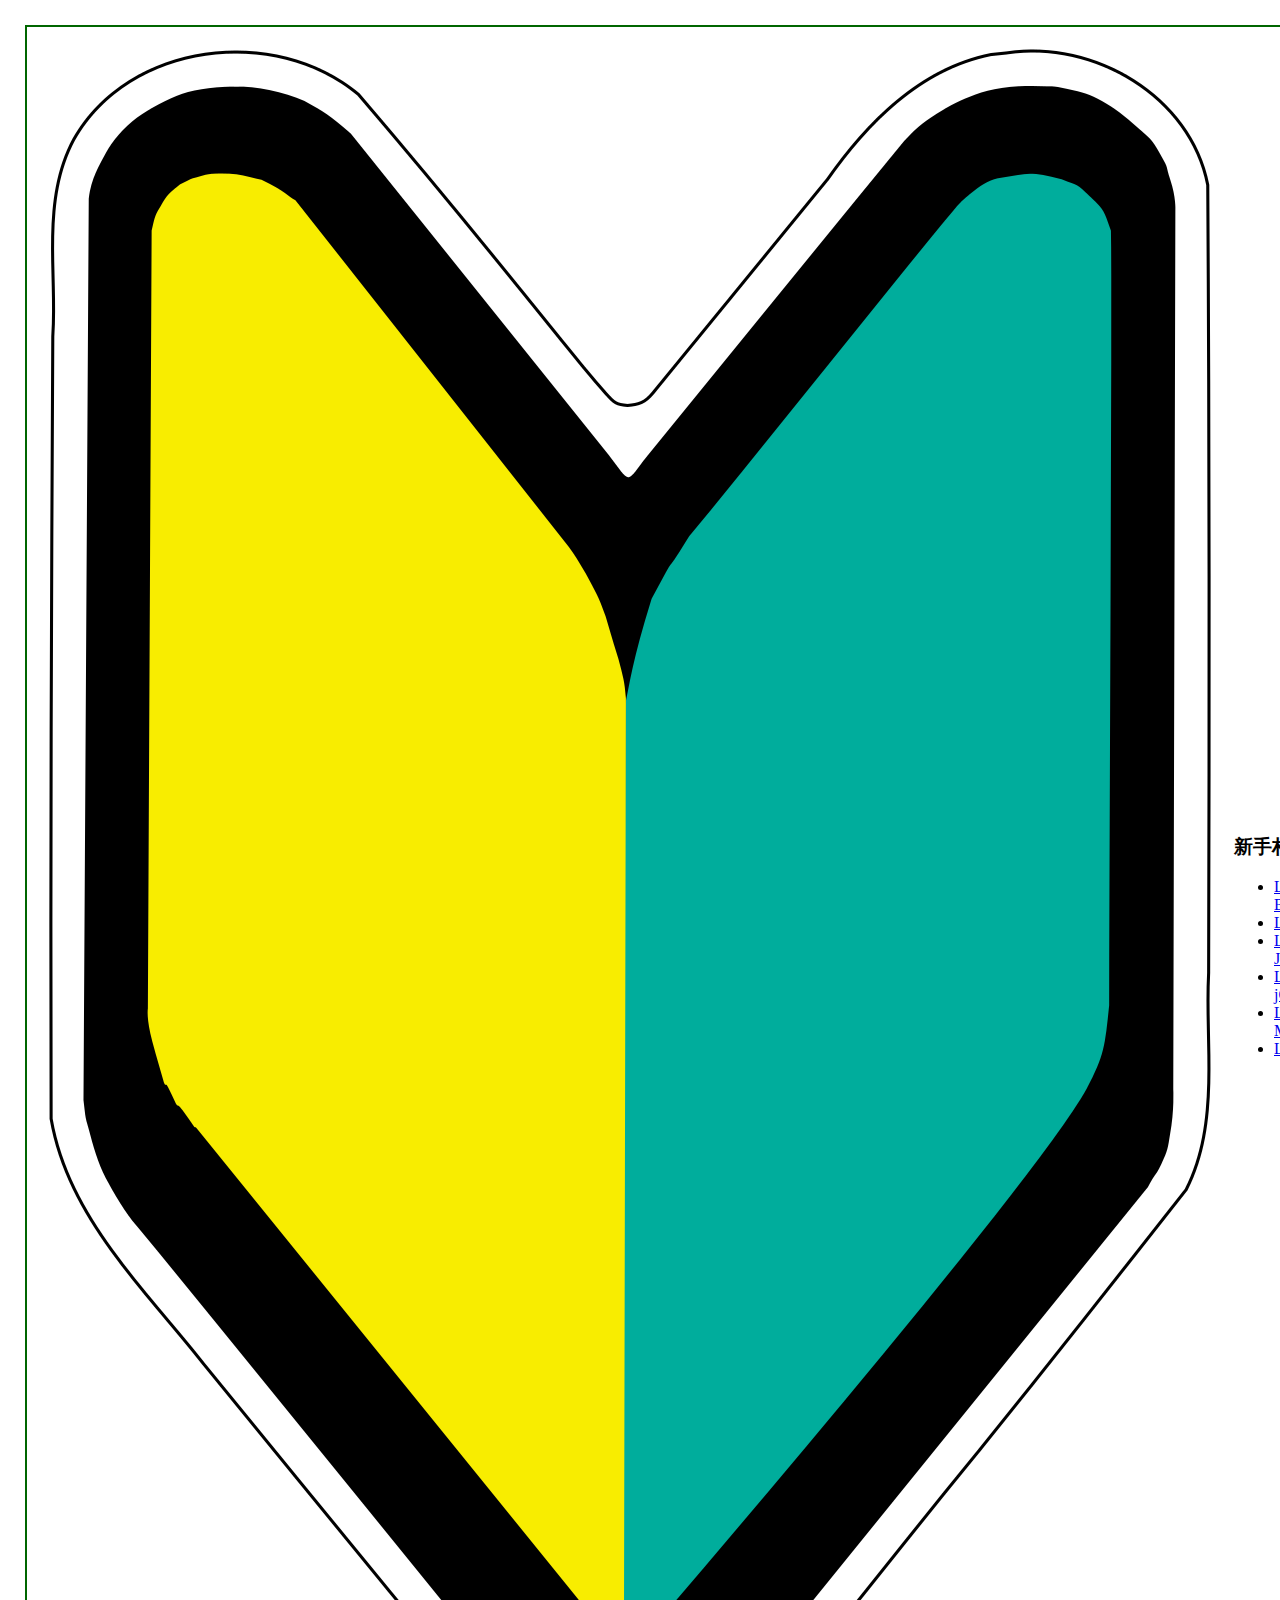
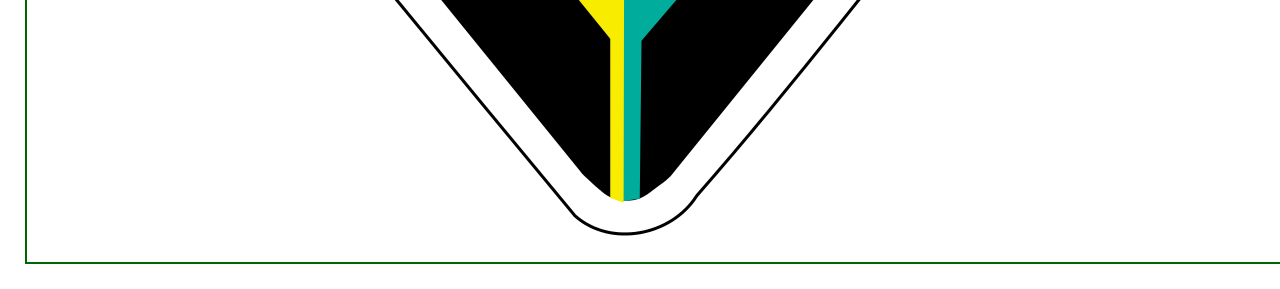
<file: index.html>
<!DOCTYPE html>
<html lang="en">

<head>
    <meta charset="UTF-8">
    <title>Homework of Newbie Village</title>
    <link rel="stylesheet" type="text/css" href="basic.css">
</head>

<body>
    <table>
        <tr>
            <th><img src="img\wakaba.png" alt="新手(?)上路" height="15%"></th>
            <td>
                <h3>新手村作業</h3>
                <ul>
                    <li><a href="chbs.html">Lv.3 Bootstrap</a></li>
                    <li><a href="chcss.html">Lv.2 CSS</a></li>
                    <li><a href="agejs.html">Lv.2 Javascript</a></li>
                    <li><a href="agejq.html">Lv.2 jQuery</a></li>
                    <li><a href="https://github.com/Luifee/hwnv/blob/master/ch.md">Lv.1 Markdown</a></li>
                    <li><a href="ch.html">Lv.1 Html</a></li>
                </ul>
            </td>
        </tr>
    </table>
</body>

</html>
</file>
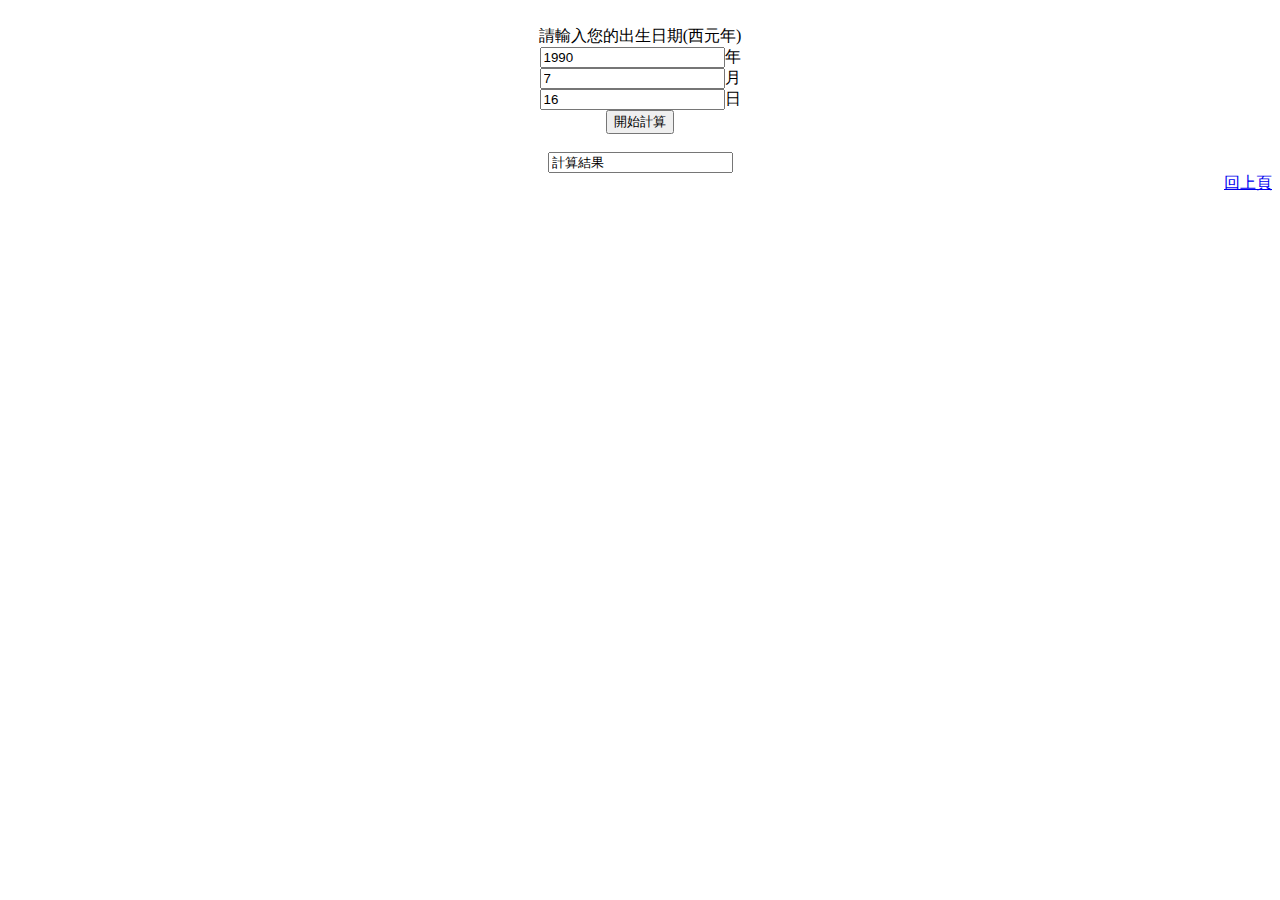
<file: agejs.html>
<!DOCTYPE html>
<html lang="en">

<head>
    <meta charset="UTF-8">
    <title>前進的兩個方向</title>
    <script src="calage.js"></script>
    <noscript>本頁面需允許JavaScript功能才可正常運行。</noscript>
</head>

<body onLoad="start()">
    <div align="center"><br />
        請輸入您的出生日期(西元年)
        <form name="form1">
            <INPUT type="number" name="year" />年
            <br />
            <INPUT type="number" name="month" />月
            <br />
            <INPUT type="number" name="day" />日
            <br />
            <INPUT type="button" name="start" onclick="run()" value="開始計算" />
            <br />
            <br />
            <INPUT name="age" />
        </form>
    </div>
    <div align="right">
        <a href="#" onClick="history.back()">回上頁</a></div>
</body>

</html>
</file>
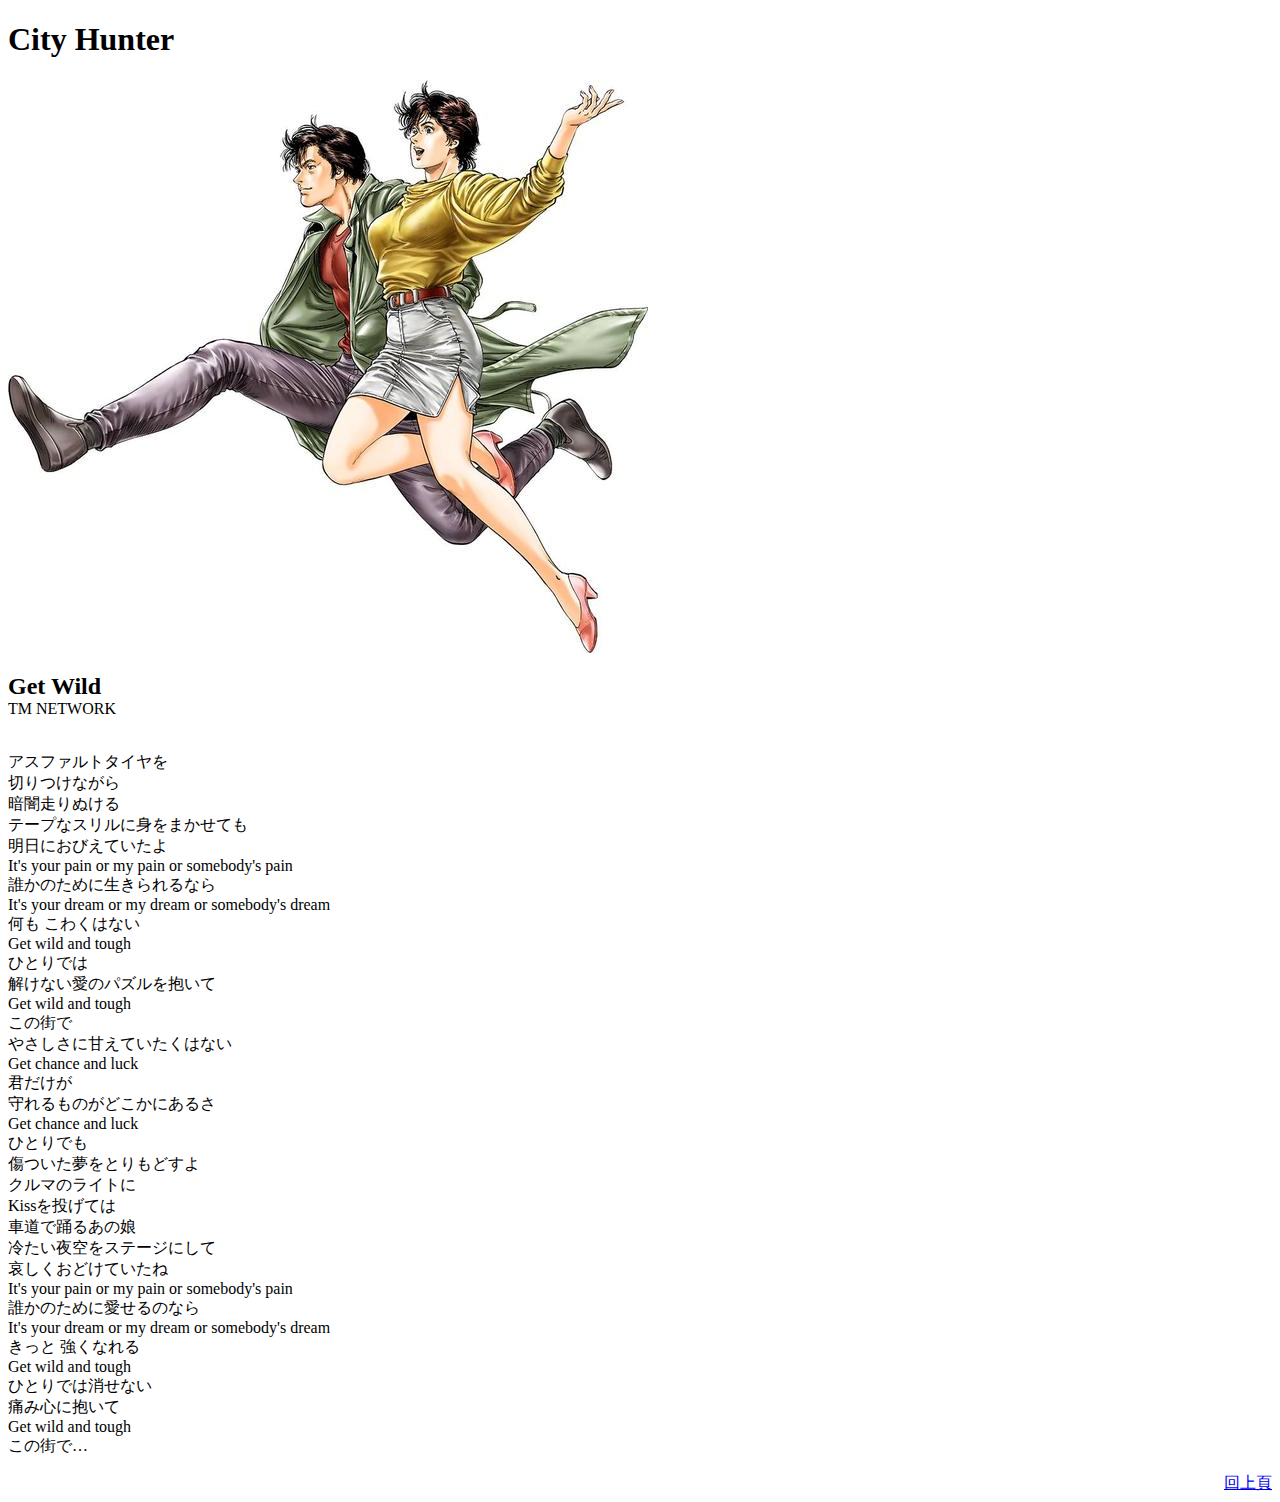
<file: ch.html>
<!DOCTYPE html>
<html lang="en">

<head>
    <meta charset="UTF-8">
    <title>City Hunter</title>
</head>

<body>
    <h1>City Hunter</h1>
    <p><img src="img/ch.jpg" alt="City Hunter原作圖"></p>
    <p>
        <font size="5"><strong>Get Wild</strong></font>
        <br />
        <font size="3">TM NETWORK</font>
    </p>
    <p>
        <br /> アスファルトタイヤを
        <br /> 切りつけながら
        <br /> 暗闇走りぬける
        <br /> テープなスリルに身をまかせても
        <br /> 明日におびえていたよ
        <br /> It's your pain or my pain or somebody's pain
        <br /> 誰かのために生きられるなら
        <br /> It's your dream or my dream or somebody's dream
        <br /> 何も こわくはない
        <br /> Get wild and tough
        <br /> ひとりでは
        <br /> 解けない愛のパズルを抱いて
        <br /> Get wild and tough
        <br /> この街で
        <br /> やさしさに甘えていたくはない
        <br /> Get chance and luck
        <br /> 君だけが
        <br /> 守れるものがどこかにあるさ
        <br /> Get chance and luck
        <br /> ひとりでも
        <br /> 傷ついた夢をとりもどすよ
        <br /> クルマのライトに
        <br /> Kissを投げては
        <br /> 車道で踊るあの娘
        <br /> 冷たい夜空をステージにして
        <br /> 哀しくおどけていたね
        <br /> It's your pain or my pain or somebody's pain
        <br /> 誰かのために愛せるのなら
        <br /> It's your dream or my dream or somebody's dream
        <br /> きっと 強くなれる
        <br /> Get wild and tough
        <br /> ひとりでは消せない
        <br /> 痛み心に抱いて
        <br /> Get wild and tough
        <br /> この街で…
        <br />
    </p>
    <div align="right">
        <a href="#" onClick="history.back()">回上頁</a></div>
</body>

</html>
</file>
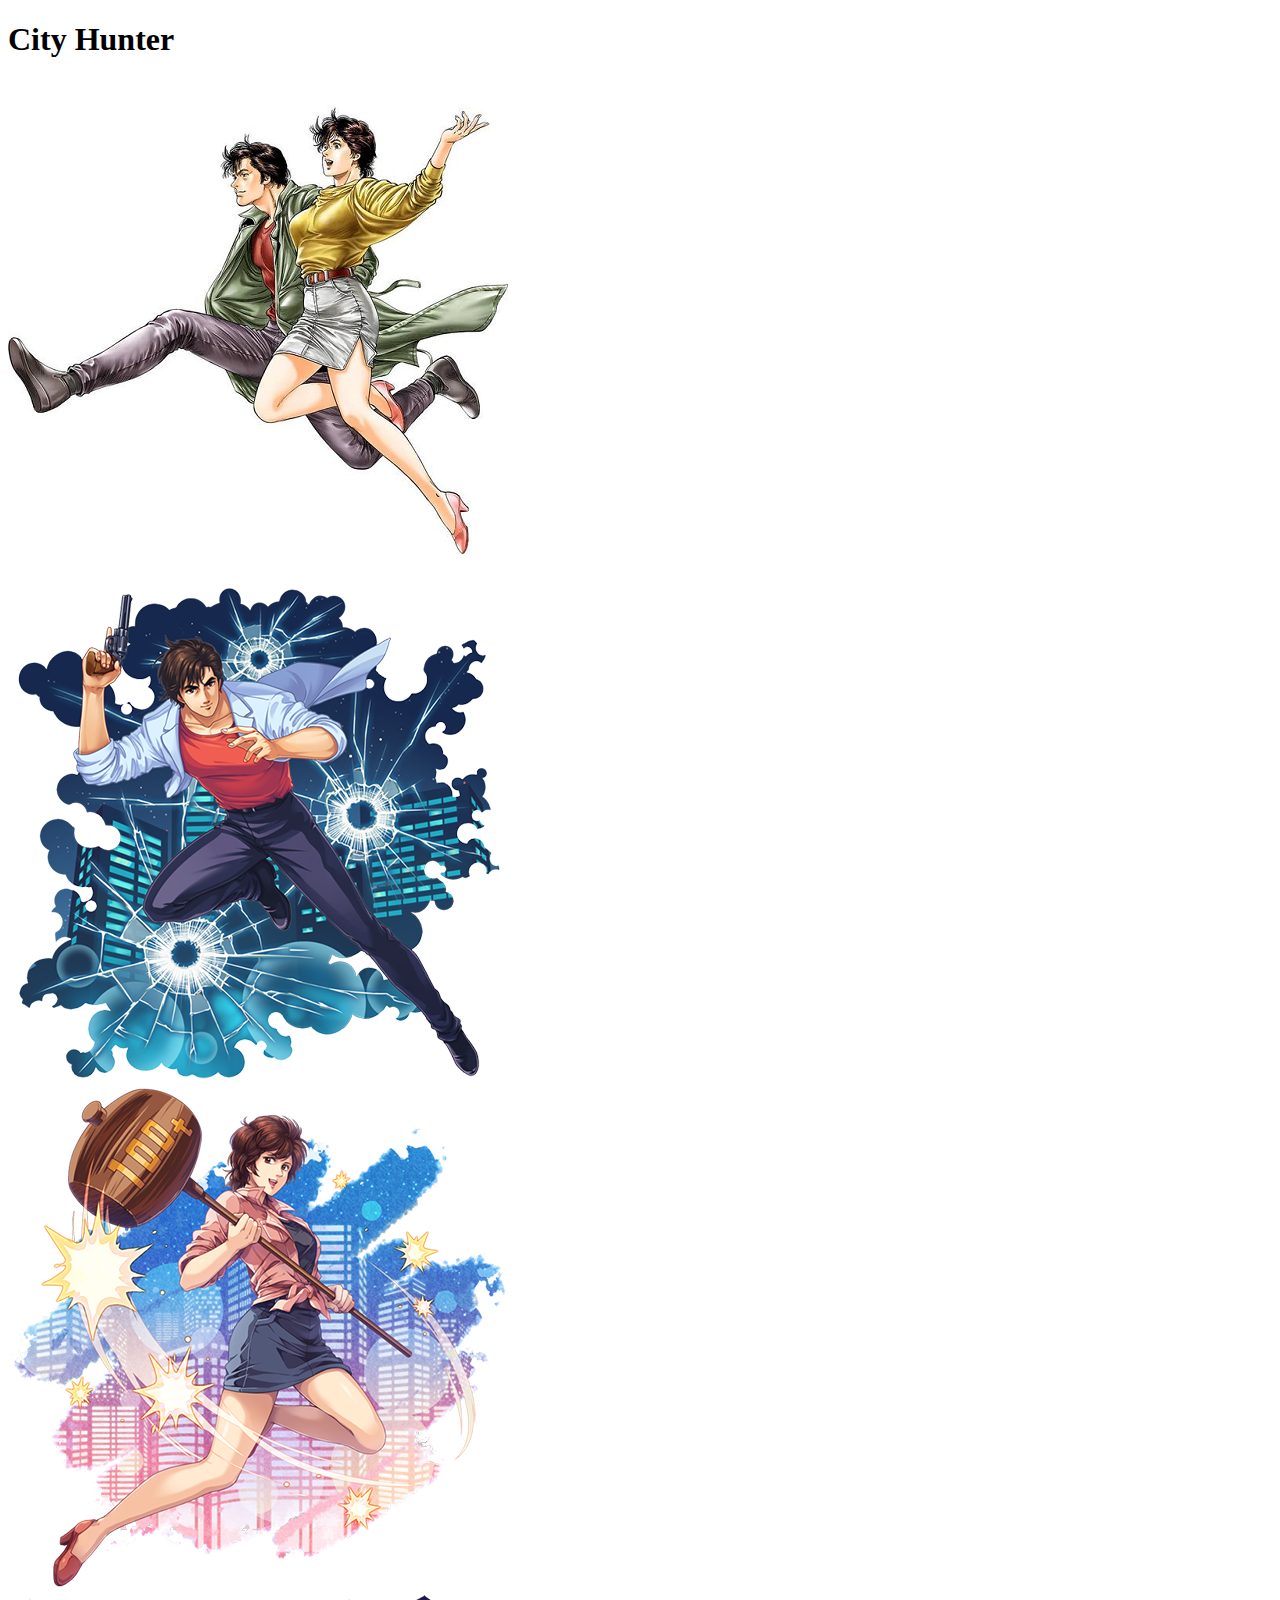
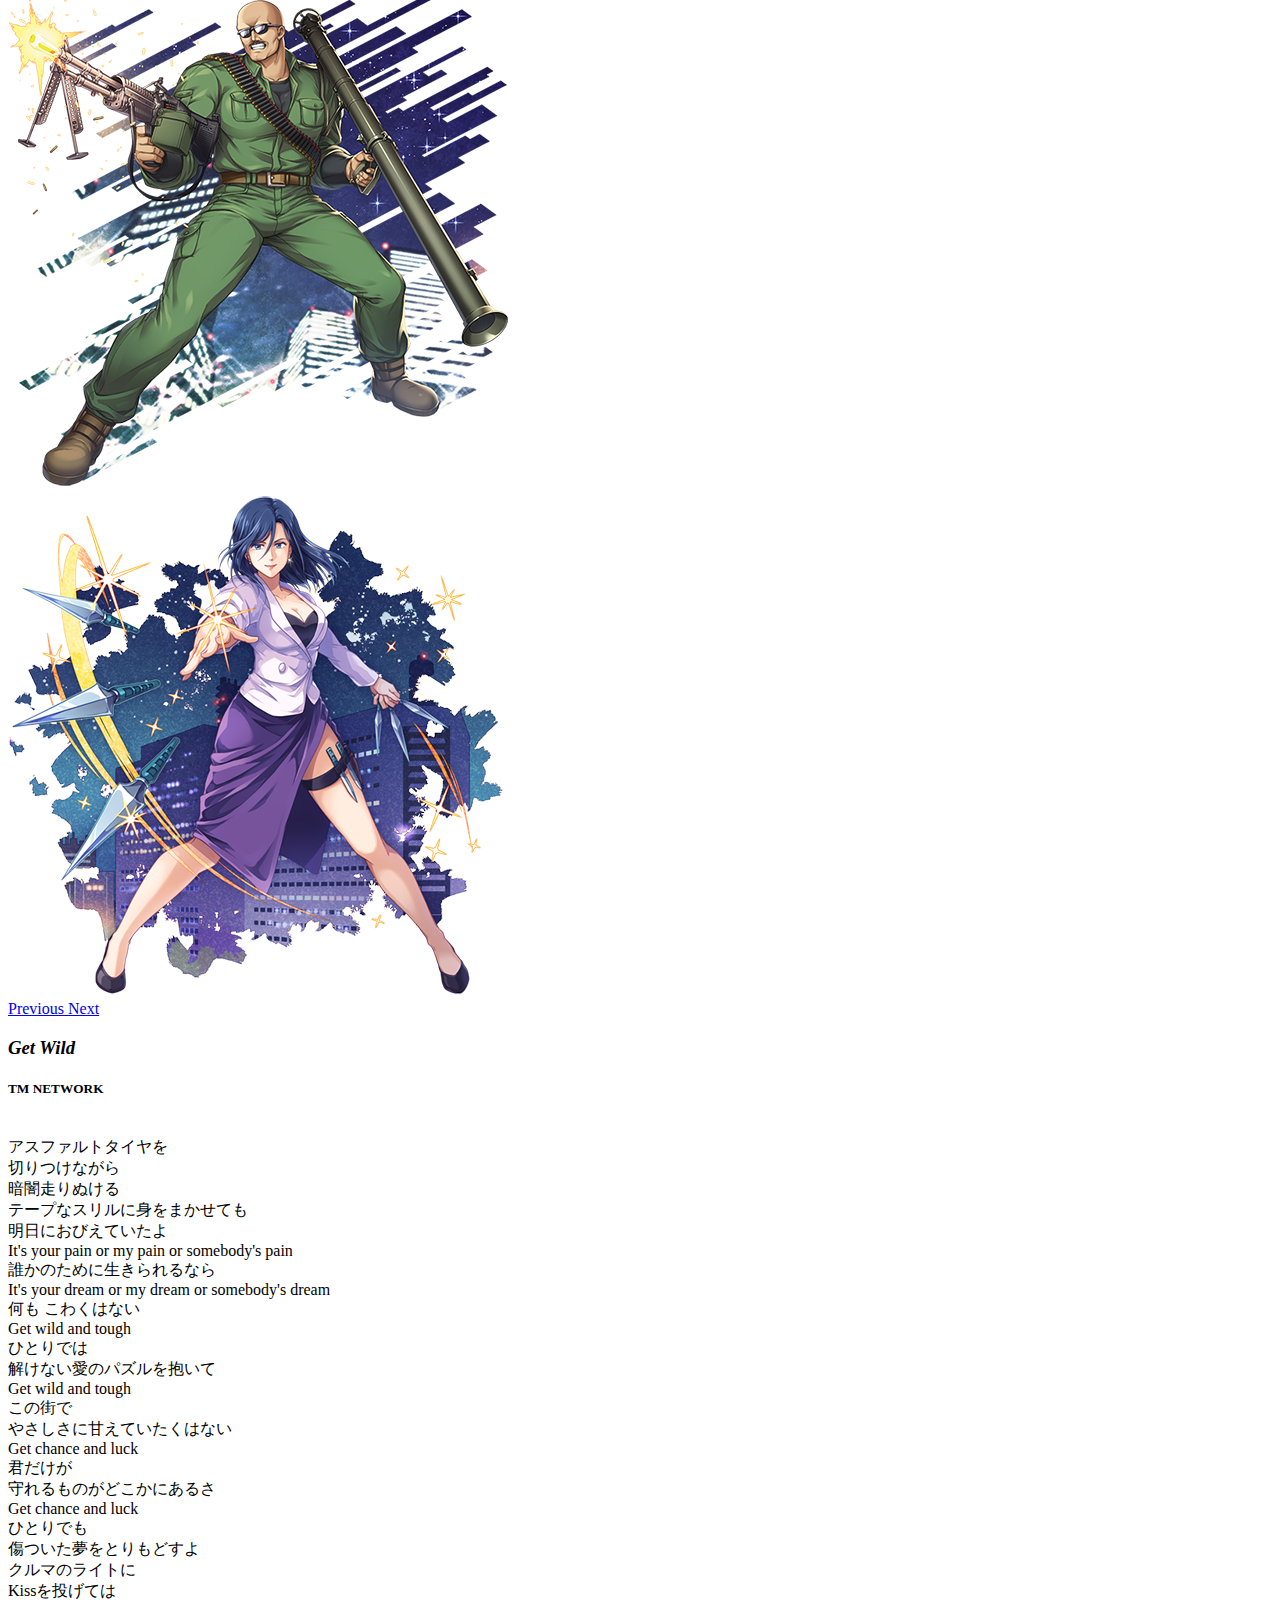
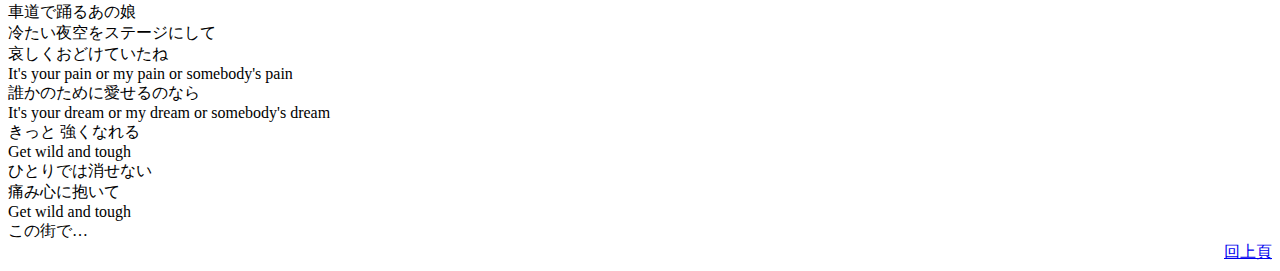
<file: chbs.html>
<!DOCTYPE html>
<html lang="en">

<head>
    <meta charset="UTF-8">
    <meta name="viewport" content="width=device-width, initial-scale=1, shrink-to-fit=no">
    <link rel="stylesheet" href="https://stackpath.bootstrapcdn.com/bootstrap/4.1.1/css/bootstrap.min.css" integrity="sha384-WskhaSGFgHYWDcbwN70/dfYBj47jz9qbsMId/iRN3ewGhXQFZCSftd1LZCfmhktB" crossorigin="anonymous">
    <title>City Hunter</title>
</head>

<body>
    <div class="container">
        <div class="row">
            <h1>City Hunter</h1></div>
        <div class="row">
            <div id="carouselExampleIndicators" class="carousel slide" data-ride="carousel">
                <div class="carousel-inner">
                    <div class="carousel-item active">
                        <img class="d-block w-100" src="img/ch00.png" alt="城市獵人">
                    </div>
                    <div class="carousel-item">
                        <img class="d-block w-100" src="img/ch01.png" alt="冴羽獠">
                    </div>
                    <div class="carousel-item">
                        <img class="d-block w-100" src="img/ch02.png" alt="槙村香">
                    </div>
                    <div class="carousel-item">
                        <img class="d-block w-100" src="img/ch03.png" alt="伊集院隼人">
                    </div>
                    <div class="carousel-item">
                        <img class="d-block w-100" src="img/ch04.png" alt="野上冴子">
                    </div>
                </div>
                <a class="carousel-control-prev" href="#carouselExampleIndicators" role="button" data-slide="prev">
    <span class="carousel-control-prev-icon" aria-hidden="true"></span>
    <span class="sr-only">Previous</span>
  </a>
                <a class="carousel-control-next" href="#carouselExampleIndicators" role="button" data-slide="next">
    <span class="carousel-control-next-icon" aria-hidden="true"></span>
    <span class="sr-only">Next</span>
  </a>
            </div>
        </div>
        <div class="row">
            <h3><em>Get Wild</em></h3></div>
        <div class="row">
            <h5>TM NETWORK</h5>
        </div>
        <div class="row">
            <br /> アスファルトタイヤを
            <br /> 切りつけながら
            <br /> 暗闇走りぬける
            <br /> テープなスリルに身をまかせても
            <br /> 明日におびえていたよ
            <br /> It's your pain or my pain or somebody's pain
            <br /> 誰かのために生きられるなら
            <br /> It's your dream or my dream or somebody's dream
            <br /> 何も こわくはない
            <br /> Get wild and tough
            <br /> ひとりでは
            <br /> 解けない愛のパズルを抱いて
            <br /> Get wild and tough
            <br /> この街で
            <br /> やさしさに甘えていたくはない
            <br /> Get chance and luck
            <br /> 君だけが
            <br /> 守れるものがどこかにあるさ
            <br /> Get chance and luck
            <br /> ひとりでも
            <br /> 傷ついた夢をとりもどすよ
            <br /> クルマのライトに
            <br /> Kissを投げては
            <br /> 車道で踊るあの娘
            <br /> 冷たい夜空をステージにして
            <br /> 哀しくおどけていたね
            <br /> It's your pain or my pain or somebody's pain
            <br /> 誰かのために愛せるのなら
            <br /> It's your dream or my dream or somebody's dream
            <br /> きっと 強くなれる
            <br /> Get wild and tough
            <br /> ひとりでは消せない
            <br /> 痛み心に抱いて
            <br /> Get wild and tough
            <br /> この街で…
            <br />
        </div>
        <div align="right">
            <a href="#" onClick="history.back()">回上頁</a></div>
    </div>
    <script src="https://code.jquery.com/jquery-3.3.1.slim.min.js" integrity="sha384-q8i/X+965DzO0rT7abK41JStQIAqVgRVzpbzo5smXKp4YfRvH+8abtTE1Pi6jizo" crossorigin="anonymous"></script>
    <script src="https://cdnjs.cloudflare.com/ajax/libs/popper.js/1.14.3/umd/popper.min.js" integrity="sha384-ZMP7rVo3mIykV+2+9J3UJ46jBk0WLaUAdn689aCwoqbBJiSnjAK/l8WvCWPIPm49" crossorigin="anonymous"></script>
    <script src="https://stackpath.bootstrapcdn.com/bootstrap/4.1.1/js/bootstrap.min.js" integrity="sha384-smHYKdLADwkXOn1EmN1qk/HfnUcbVRZyYmZ4qpPea6sjB/pTJ0euyQp0Mk8ck+5T" crossorigin="anonymous"></script>
</body>

</html>
</file>
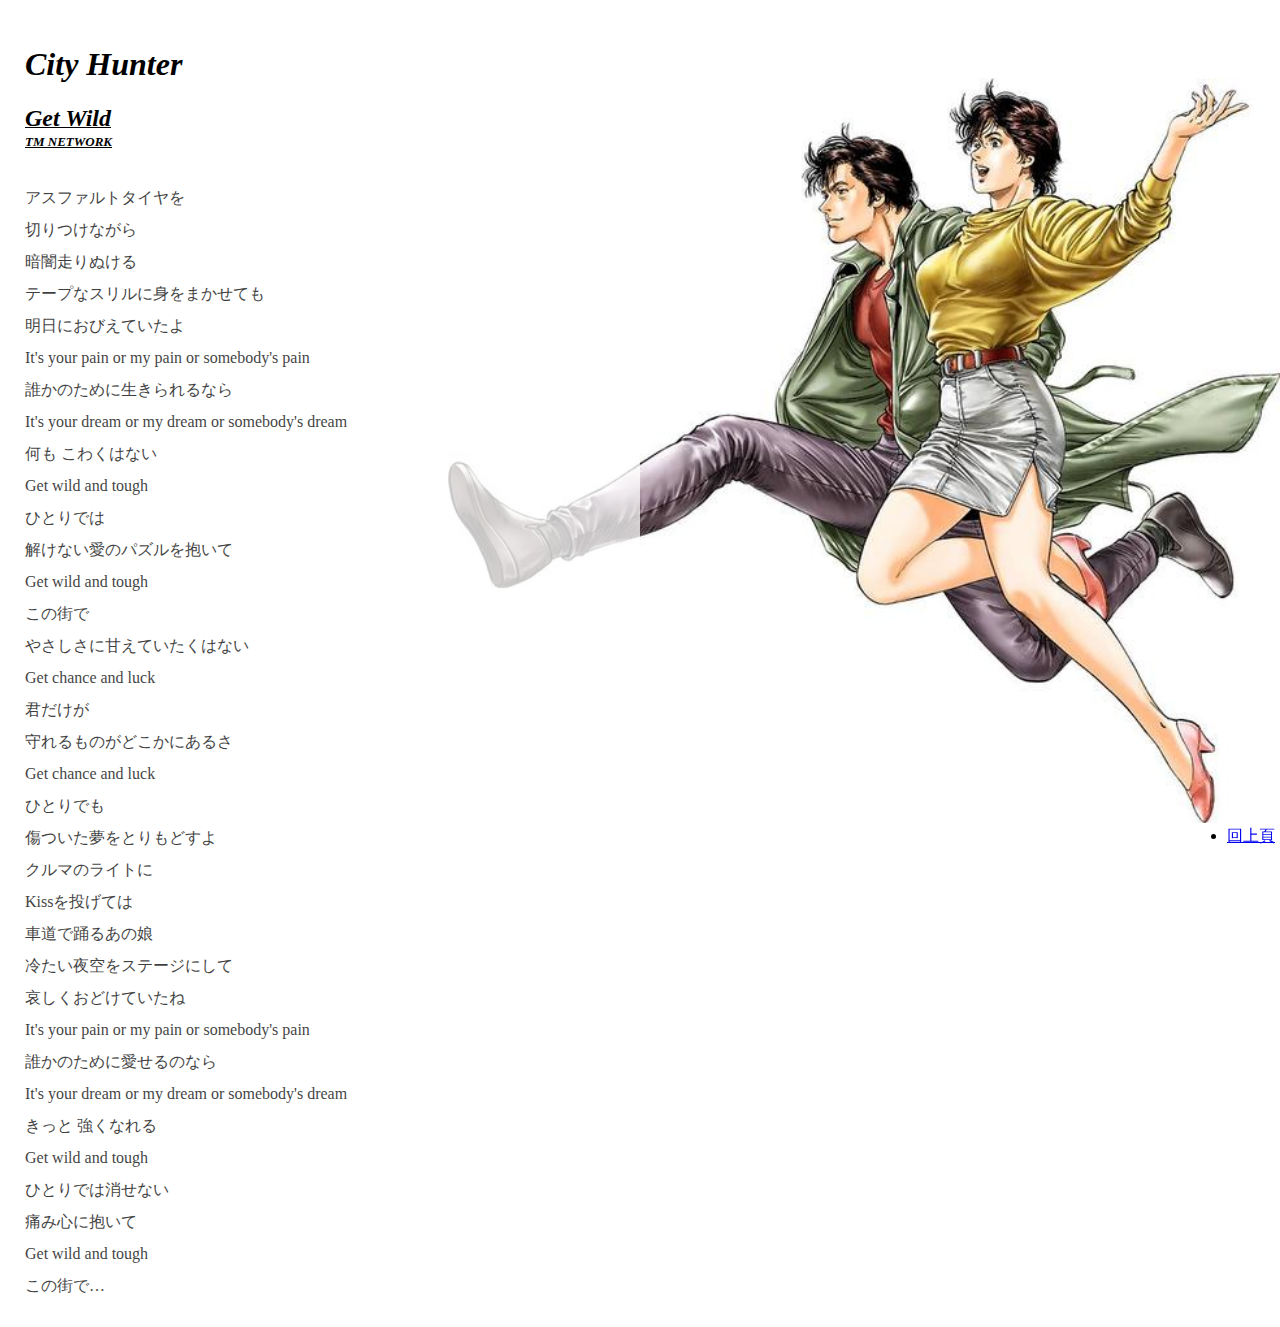
<file: chcss.html>
<!DOCTYPE html>
<html lang="en">

<head>
    <meta charset="UTF-8">
    <title>City Hunter</title>
    <link rel="stylesheet" type="text/css" href="basic.css">
</head>

<body background="img/ch.jpg">
    <h1>City Hunter</h1>
    <div class="title">
        <font size="+2">Get Wild</font>
        <br />
        <font size="-1">TM NETWORK</font>
    </div>
    <div class="lyrics">
        <br /> アスファルトタイヤを
        <br /> 切りつけながら
        <br /> 暗闇走りぬける
        <br /> テープなスリルに身をまかせても
        <br /> 明日におびえていたよ
        <br /> It's your pain or my pain or somebody's pain
        <br /> 誰かのために生きられるなら
        <br /> It's your dream or my dream or somebody's dream
        <br /> 何も こわくはない
        <br /> Get wild and tough
        <br /> ひとりでは
        <br /> 解けない愛のパズルを抱いて
        <br /> Get wild and tough
        <br /> この街で
        <br /> やさしさに甘えていたくはない
        <br /> Get chance and luck
        <br /> 君だけが
        <br /> 守れるものがどこかにあるさ
        <br /> Get chance and luck
        <br /> ひとりでも
        <br /> 傷ついた夢をとりもどすよ
        <br /> クルマのライトに
        <br /> Kissを投げては
        <br /> 車道で踊るあの娘
        <br /> 冷たい夜空をステージにして
        <br /> 哀しくおどけていたね
        <br /> It's your pain or my pain or somebody's pain
        <br /> 誰かのために愛せるのなら
        <br /> It's your dream or my dream or somebody's dream
        <br /> きっと 強くなれる
        <br /> Get wild and tough
        <br /> ひとりでは消せない
        <br /> 痛み心に抱いて
        <br /> Get wild and tough
        <br /> この街で…
    </div>
    <ul id="tinymenu">
        <li><a href="#" onClick="history.back()">回上頁</a></li>
    </ul>
</body>

</html>
</file>
<file: basic.css>
body {
    margin: 20px;
    padding: 5px;
    background-repeat: no-repeat;
    background-position: right;
    background-attachment: fixed;
    background-size: 65%;
}

h1 {
    font-style: italic;
}

.title {
    font-style: italic;
    text-decoration: underline;
    font-weight: bold;
}

.lyrics {
    line-height: 200%;
    background-color: #ffffff;
    width: 50%;
    filter: alpha(opacity=75);
    opacity: 0.75;
}

table {
    border: 2px solid #006600;
    width: 100%;
    height: 100%;
    vertical-align: center;
}

#tinymenu {
    position: fixed;
    right: 5px;
    top: 90%;
}
</file>
